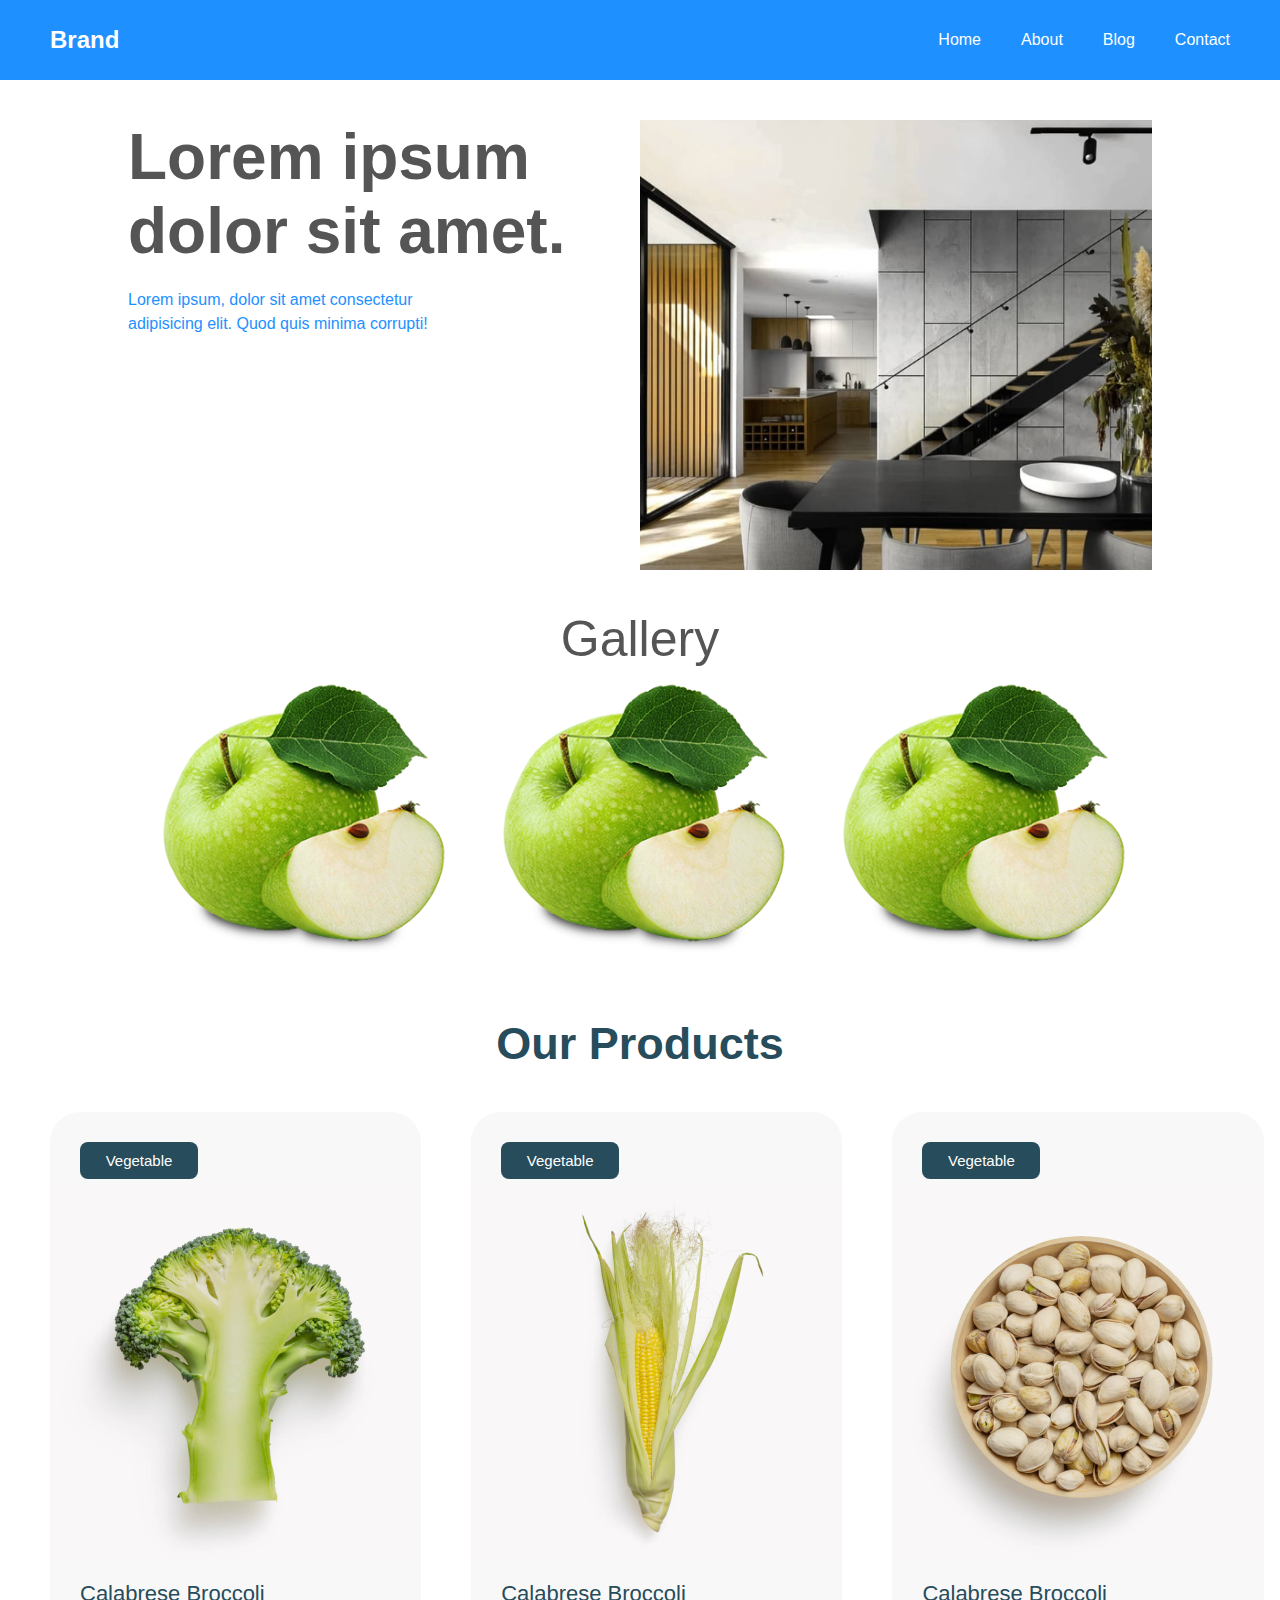
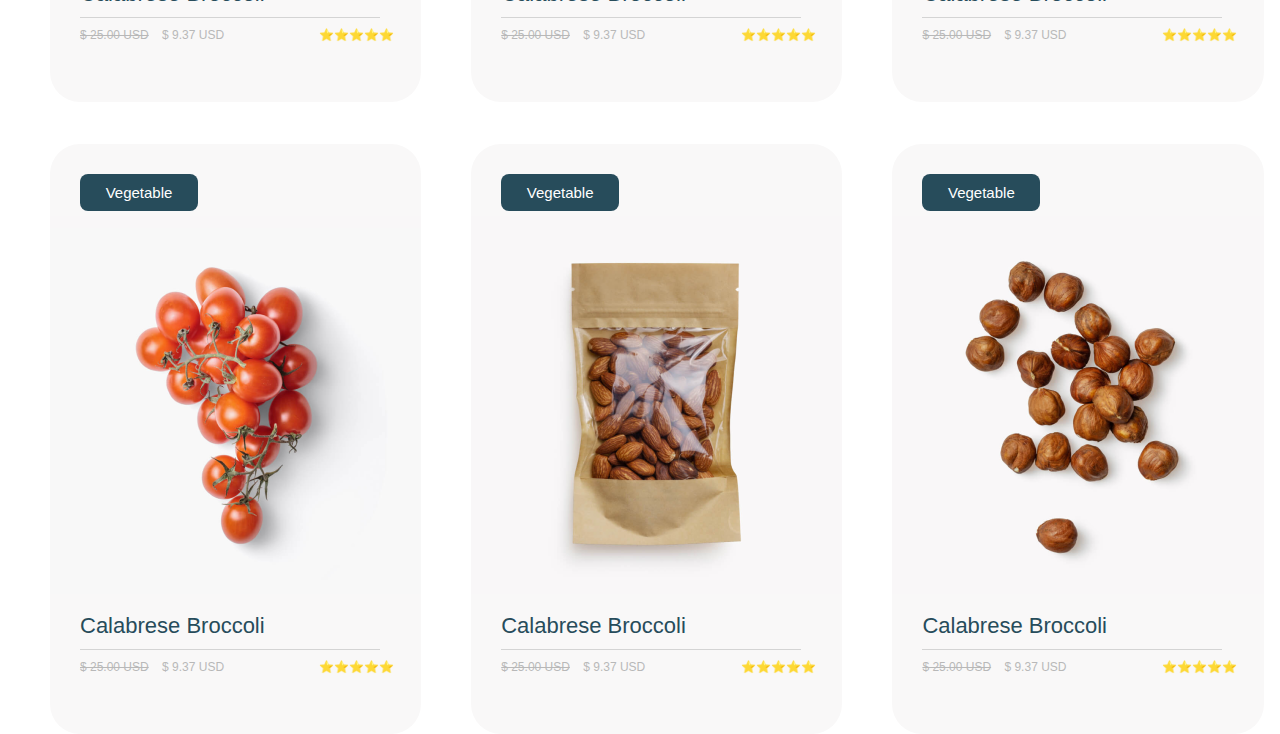
<file: index.html>
<!DOCTYPE html>
<html lang="en">
<head>
    <meta charset="UTF-8">
    <meta http-equiv="X-UA-Compatible" content="IE=edge">
    <meta name="viewport" content="width=device-width, initial-scale=1.0">
    <title>Document</title>
    <link rel="stylesheet" href="index.css">
</head>
<body>
    <nav>
        <h2 class="logo">Brand</h2>
        <uo class="nav_collection">
            <li class="nav_item"><a href="">Home</a></li>
            <li class="nav_item"><a href="">About</a></li>
            <li class="nav_item"><a href="">Blog</a></li>
            <li class="nav_item"><a href="">Contact</a></li>
        </uo>
    </nav>

    <div class="banner">
        <div class="banner_text">
            <h1>Lorem ipsum dolor sit amet.</h1>
            <p>Lorem ipsum, dolor sit amet consectetur adipisicing elit. Quod quis minima corrupti!</p>
        </div>
        <div class="banner_image"></div>
    </div>

    <h1 class="gallery">Gallery</h1>

    <div class="gallery_con">
        <div class="card">
            <img src="./green-apple-with-slice.png" alt="">
        </div>
        <div class="card">
            <img src="./green-apple-with-slice.png" alt="">
        </div>
        <div class="card">
            <img src="./green-apple-with-slice.png" alt="">
        </div>
    </div>

    <h1 class="our">Our Products</h1>
    <div class="products">
        <div class="box">
            <button class="btn">Vegetable</button>
            <div class="box_image"><img src="./IMAGE (15).png" alt=""></div>
            <p class="calabre">Calabrese Broccoli</p>
            <div class="hr">
            </div>
            <p class="narx"><del>$ 25.00 USD</del> <span>$ 9.37 USD</span> <b>⭐⭐⭐⭐⭐</b></p>
        </div>
        <div class="box">
            <button class="btn">Vegetable</button>
            <div class="box_image"><img src="./IMAGE (16).png" alt=""></div>
            <p class="calabre">Calabrese Broccoli</p>
            <div class="hr">
            </div>
            <p class="narx"><del>$ 25.00 USD</del> <span>$ 9.37 USD</span> <b>⭐⭐⭐⭐⭐</b></p>
        </div>
        <div class="box">
            <button class="btn">Vegetable</button>
            <div class="box_image"><img src="./IMAGE (17).png" alt=""></div>
            <p class="calabre">Calabrese Broccoli</p>
            <div class="hr">
            </div>
            <p class="narx"><del>$ 25.00 USD</del> <span>$ 9.37 USD</span> <b>⭐⭐⭐⭐⭐</b></p>
        </div>
        <div class="box">
            <button class="btn">Vegetable</button>
            <div class="box_image"><img src="./IMAGE (18).png" alt=""></div>
            <p class="calabre">Calabrese Broccoli</p>
            <div class="hr">
            </div>
            <p class="narx"><del>$ 25.00 USD</del> <span>$ 9.37 USD</span> <b>⭐⭐⭐⭐⭐</b></p>
        </div>
        <div class="box">
            <button class="btn">Vegetable</button>
            <div class="box_image"><img src="./IMAGE (19).png" alt=""></div>
            <p class="calabre">Calabrese Broccoli</p>
            <div class="hr">
            </div>
            <p class="narx"><del>$ 25.00 USD</del> <span>$ 9.37 USD</span> <b>⭐⭐⭐⭐⭐</b></p>
        </div>
        <div class="box">
            <button class="btn">Vegetable</button>
            <div class="box_image"><img src="./IMAGE (20).png" alt=""></div>
            <p class="calabre">Calabrese Broccoli</p>
            <div class="hr">
            </div>
            <p class="narx"><del>$ 25.00 USD</del> <span>$ 9.37 USD</span> <b>⭐⭐⭐⭐⭐</b></p>
        </div>

    </div>

</body>
</html>
</file>
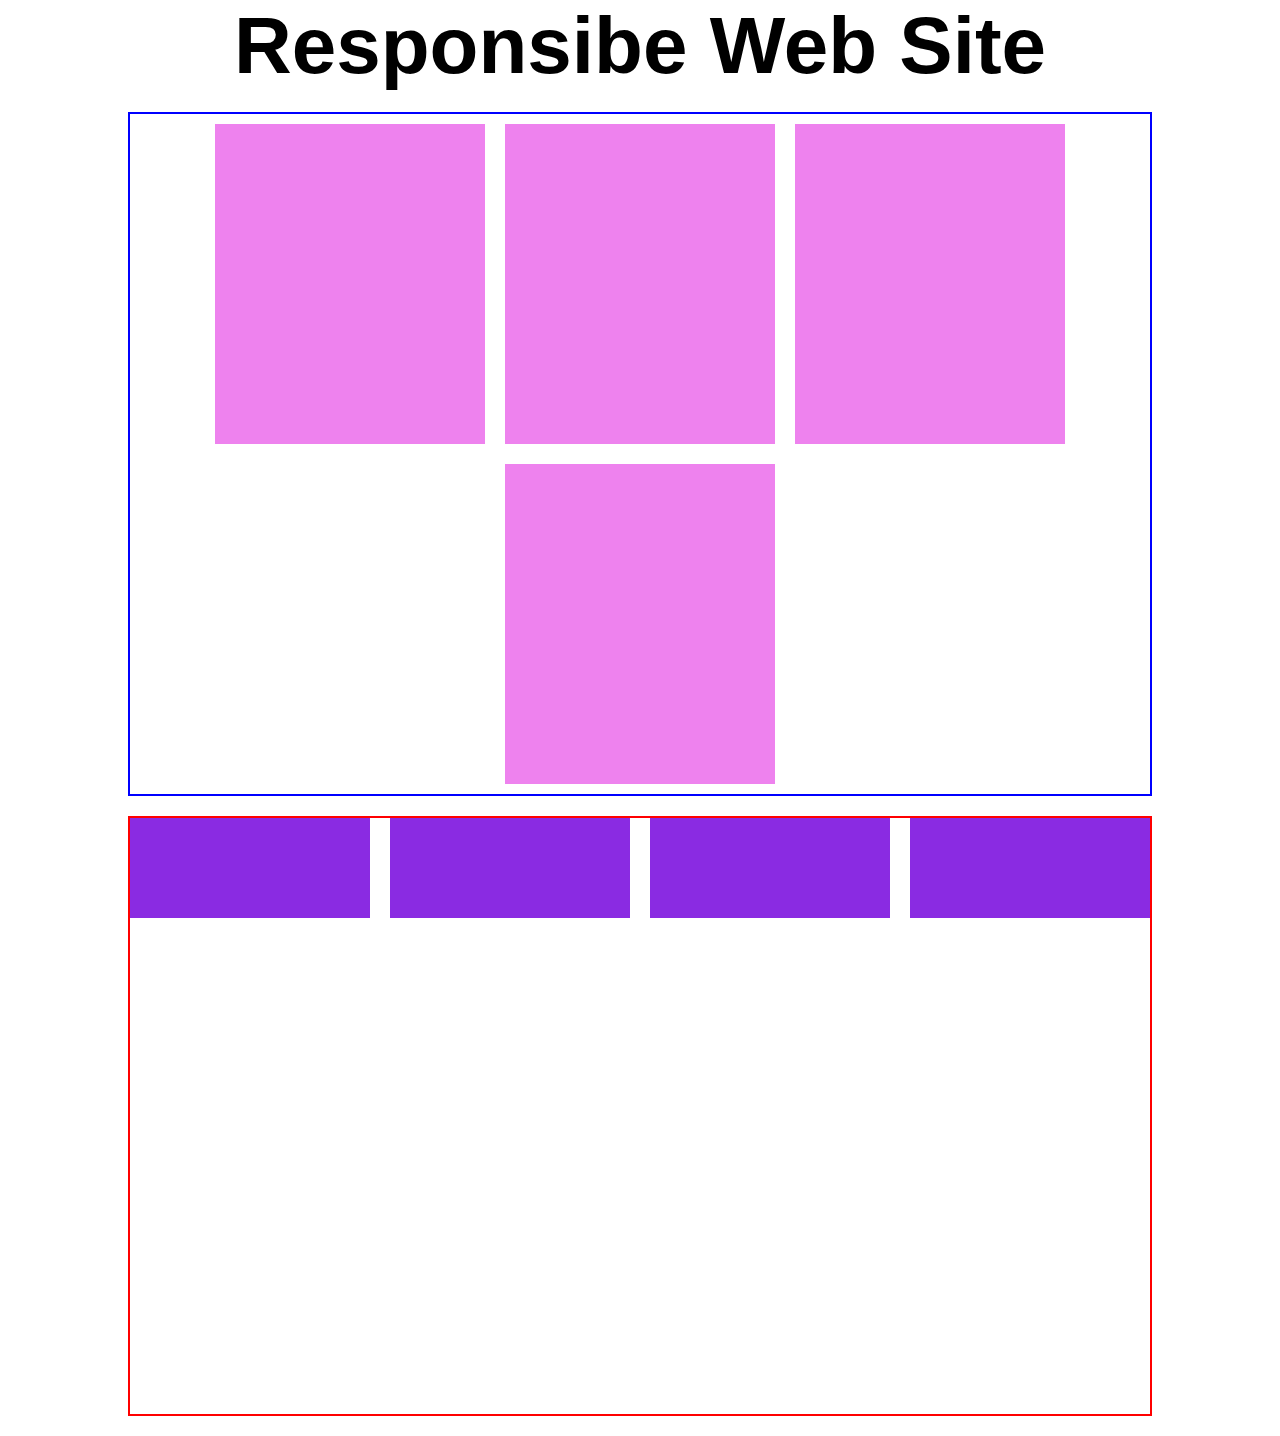
<file: media.html>
<!DOCTYPE html>
<html lang="en">
<head>
    <meta charset="UTF-8">
    <meta http-equiv="X-UA-Compatible" content="IE=edge">
    <meta name="viewport" content="width=device-width, initial-scale=1.0">
    <title>Document</title>
    <link rel="stylesheet" href="style.css">
</head>
<body>
    <h1 class="title">Responsibe Web Site</h1>

    <h1 class="mobile_title">Mobile Phone</h1>

    <div class="flex">
        <div class="flex_item"></div>
        <div class="flex_item"></div>
        <div class="flex_item"></div>
        <div class="flex_item"></div>
    </div>

    <div class="container">
        <div class="box"></div>
        <div class="box"></div>
        <div class="box"></div>
        <div class="box"></div>
    </div>



</body>
</html>
</file>
<file: index.css>
*{
    margin: 0;
    padding: 0;
    box-sizing: border-box;
    font-family: sans-serif;
}
/* 


    Global CSS


*/
li{
    list-style: none;
}
a{
    text-decoration: none;
    color: inherit;
}



nav{
    width: 100%;
    height: 80px;
    background-color: dodgerblue;
    padding: 0 50px;
    display: flex;
    align-items: center;
    justify-content: space-between;
    color: #fff;
}
.nav_collection{
    display: flex;
}
.nav_item{
    margin-left: 40px;
}

.banner{
    width: 80%;
    margin: 40px auto;
    display: flex;
    flex-wrap: wrap;
}
.banner_text{
    width: 50%;
}
.banner_text h1{
    font-size: 64px;
    color: #555;
}
.banner_text p{
    margin-top: 20px;
    width: 70%;
    line-height: 1.5;
    color: dodgerblue;
}
.banner_image{
    width: 50%;
    height: 450px;
    background: url("./IMAGE\ \(12\).png") no-repeat center/cover;
}
.gallery{
    text-align: center;
    font-size: 50px;
    font-weight: 300;
    color: #555;
}
.gallery_con{
    width: 80%;
    margin: auto;
    display: flex;
    flex-wrap: wrap;
    justify-content: center;
}
.card{
    width: 320px;
    height: 280px;
    margin: 10px;
}
.card img{
    width: 100%;
    height: 100%;
    object-fit: cover;
}

.products{
    display: flex;
    flex-wrap: wrap;
}
.our{
    font-size: 45px;
    font-weight: 700;
    color: #274C5B;
    margin-top: 50px;
    text-align: center;
}
.box{
    width: 29%;
    height: 590px;
    background-color: #F9F8F8;
    border-radius: 30px;
    margin-top: 42px;
    margin-left: 50px;
}
.btn{
    width: 118px;
    height: 37px;
    background-color: #274C5B;
    color: #fff;
    font-size: 15px;
    border: none;
    border-radius: 8px;
    margin-top: 30px;
    margin-left: 30px;
}
.box_image{
    width: 100%;
    height: 378px;
    margin-top: 5px;
}
.box_image img{
    width: 100%;
    height: 100%;
    object-fit: cover;
}
.calabre{
    font-size: 22px;
    font-weight: 400;
    margin-top: 19px;
    padding-left: 30px;
    color: #274C5B;
}
.hr{
    width: 300px;
    height: 1px;
    background-color: #D4D4D4;
    margin-left: 30px;
    margin-top: 10px;
}
.narx{
    margin-top: 10px;
    margin-left: 30px;
    color: #B8B8B8;
    font-size: 12px;
}
.narx span{
    margin-left: 10px;
}
.narx b{
    margin-left: 92px;
}












/* Planshet media */
@media screen and (max-width:990px) {
    .banner_text h1{
        font-size: 44px;
    }
    .box{
        width: 30%;
    }
    .box_image img{
        width: 100%;
        height: 100%;
    }
}





/* Mobile media */
@media screen and (max-width:600px) {
    nav{
        padding: 0 20px;
    }
    .nav_collection{
        display: none;
    }

    .banner_image h1{
        font-size: 30px;
    }
    .banner{
        width: 94%;
    }
    .banner_text{
        width: 100%;
    }
    .banner_image{
        width: 100%;
        height: 350px;
        margin-top: 20px;
    }
    .gallery{
        font-size: 32px;
    }
    .gallery_con{
        width: 94%;
    }
    .our{
        font-size: 30px;
    }
    .box{
        width: 100%;
    }
   
    .hr{
        width: 100px;
        height: 1px;
        background-color: #D4D4D4;
        margin-left: 30px;
        margin-top: 10px;  
    }
}
</file>
<file: style.css>
*{
    margin: 0;
    padding: 0;
    box-sizing: border-box;
    font-family: sans-serif;
}
.title{
    text-align: center;
    font-size: 80px;
}
.container{
    width: 80%;
    height: 600px;
    margin: 20px auto;
    border: 2px solid red;
    display: grid;
    grid-template-columns: repeat(4, 1fr);
    grid-template-rows: repeat(4, 100px);
    grid-gap: 20px;
}
.box{
    background: blueviolet;
}

.flex{
    width: 80%;
    min-height: 400px;
    margin: 20px auto;
    border: 2px solid blue;
    display: flex;
    justify-content: center;
    flex-wrap: wrap;
}
.flex_item{
    width: 270px;
    height: 320px;
    background: violet;
    margin: 10px;
}
.mobile_title{
    text-align: center;
    display: none;
}
















/* Media CSS */

/* Planshet uchun */
@media screen and (max-width: 850px) {
    .title{
        font-size: 50px;
        color: gold;
    }
    .container{
        grid-template-columns: repeat(2, 1fr);
    }

}

/* Mobile uchun */
@media screen and (max-width: 450px) {
    .title{
        font-size: 30px;
        color: blue;
        display: none;
    }
    .container{
        width: 94%;
        grid-template-columns: 1fr;
    }
    .mobile_title{
        display: block;
        color: #ff9900;
    }
}
</file>
